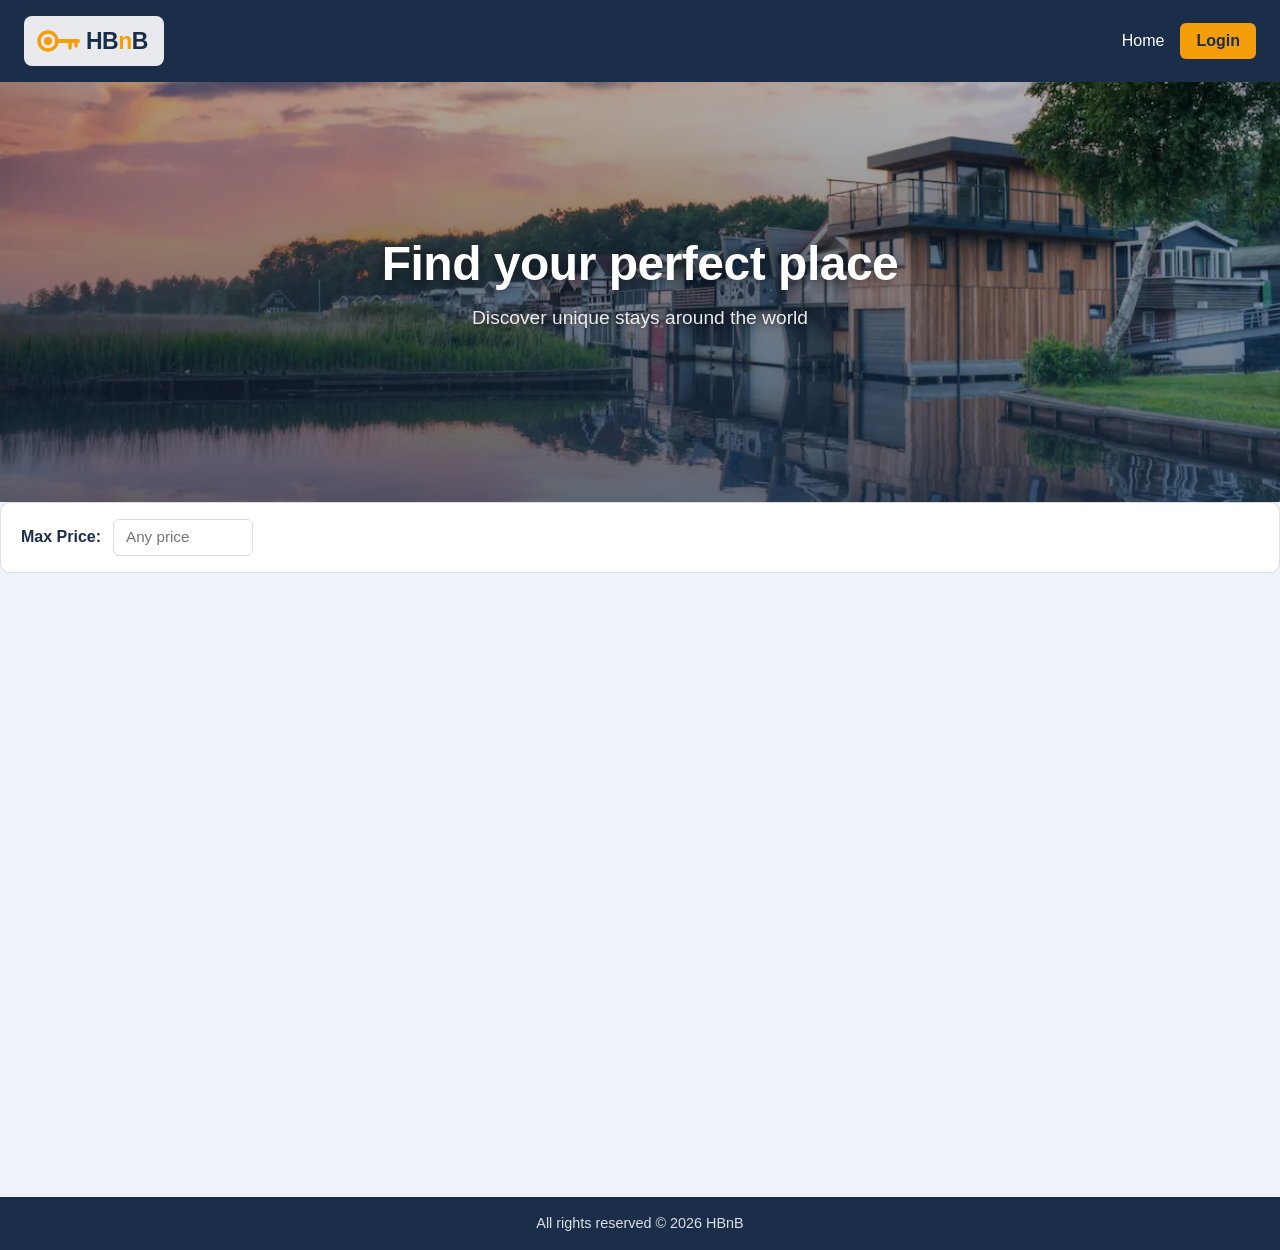
<file: part4-frontend/index.html>
<!DOCTYPE html>
<html lang="en">
<head>
    <meta charset="UTF-8">
    <meta name="viewport" content="width=device-width, initial-scale=1.0">
    <title>HBnB - Home</title>
    <link rel="stylesheet" href="https://cdn.jsdelivr.net/npm/bootstrap@5.3.0/dist/css/bootstrap.min.css">
    <link rel="stylesheet" href="CSS/styles.css">
</head>
<body>
    <!-- Header -->
    <header class="hbnb-header">
        <div class="container-fluid d-flex justify-content-between align-items-center py-3 px-4">
            <!-- logo -->
            <div class="logo-container">
                <a href="index.html"><img src="images/logo_option1.svg" alt="HBnB Logo" class="logo" width="120" height="40"></a>
            </div>
            <!-- nav -->
            <nav class="d-flex align-items-center gap-3">
                <a href="index.html" class="nav-link-custom">Home</a>
                <div class="dropdown" id="user-dropdown" style="display:none;">
                    <span id="user-name" class="nav-user-name dropdown-toggle" data-bs-toggle="dropdown" role="button"></span>
                    <ul class="dropdown-menu dropdown-menu-end">
                        <li><a class="dropdown-item" href="#" id="logout-btn">Logout</a></li>
                    </ul>
                </div>
                <!-- Task 2: id="login-link" to show/hide based on authentication -->
                <a id="login-link" href="login.html" class="btn btn-login login-button">Login</a>
            </nav>
        </div>
    </header>

    <!-- Hero -->
    <section class="hero-section">
        <div class="hero-overlay">
            <h1 class="hero-title">Find your perfect place</h1>
            <p class="hero-subtitle">Discover unique stays around the world</p>
        </div>
    </section>

    <!-- Main -->
    <main>
        <!-- Filter -->
        <div id="filter">
            <label for="price-filter">Max Price:</label>
            <input type="text" id="price-filter" placeholder="Any price" style="width: 140px;" inputmode="numeric">
        </div>

        <!-- Places list — Task 2: empty, filled dynamically by JavaScript -->
        <div id="places-list" class="row">
        </div>
    </main>

    <!-- Footer -->
    <footer class="hbnb-footer">
    <div class="container text-center py-3">
        <p class="mb-0">All rights reserved © 2026 HBnB</p>
    </div>
    </footer>

    <!-- script -->
    <script src="https://cdn.jsdelivr.net/npm/bootstrap@5.3.0/dist/js/bootstrap.bundle.min.js" defer></script>
    <script src="JS/common.js"></script>
    <script src="JS/index.js"></script>
</body>
</html>
</file>
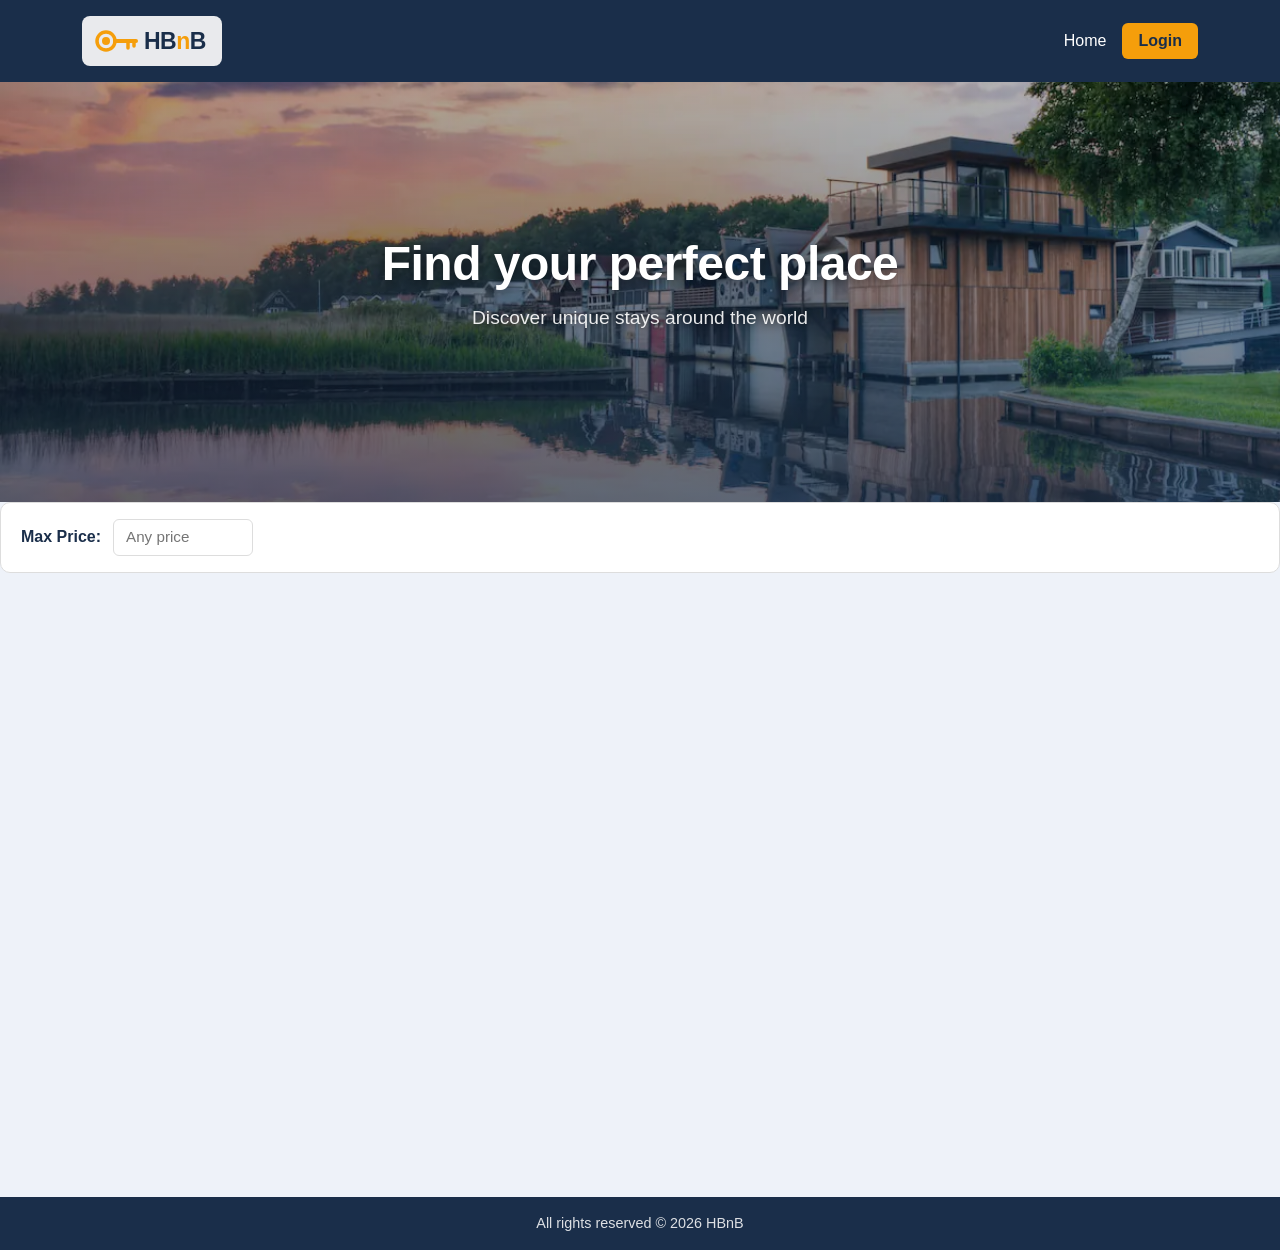
<file: part4/index.html>
<!DOCTYPE html>
<html lang="en">
<head>
    <meta charset="UTF-8">
    <meta name="viewport" content="width=device-width, initial-scale=1.0">
    <title>HBnB - Home</title>
    <link rel="stylesheet" href="https://cdn.jsdelivr.net/npm/bootstrap@5.3.0/dist/css/bootstrap.min.css">
    <link rel="stylesheet" href="CSS/styles.css">
</head>
<body>
    <!-- Header -->
    <header class="hbnb-header">
        <div class="container d-flex justify-content-between align-items-center py-3">
            <!-- logo -->
            <div class="logo-container">
                <a href="index.html"><img src="images/logo_option1.svg" alt="HBnB Logo" class="logo" width="120" height="40"></a>
            </div>
            <!-- nav -->
            <nav class="d-flex align-items-center gap-3">
                <a href="index.html" class="nav-link-custom">Home</a>
                <div class="dropdown" id="user-dropdown" style="display:none;">
                    <span id="user-name" class="nav-user-name dropdown-toggle" data-bs-toggle="dropdown" role="button"></span>
                    <ul class="dropdown-menu dropdown-menu-end">
                        <li><a class="dropdown-item" href="#" id="logout-btn">Logout</a></li>
                    </ul>
                </div>
                <!-- Task 2: id="login-link" to show/hide based on authentication -->
                <a id="login-link" href="login.html" class="btn btn-login login-button">Login</a>
            </nav>
        </div>
    </header>

    <!-- Hero -->
    <section class="hero-section">
        <div class="hero-overlay">
            <h1 class="hero-title">Find your perfect place</h1>
            <p class="hero-subtitle">Discover unique stays around the world</p>
        </div>
    </section>

    <!-- Main -->
    <main>
        <!-- Filter -->
        <div id="filter">
            <label for="price-filter">Max Price:</label>
            <input type="text" id="price-filter" placeholder="Any price" style="width: 140px;" inputmode="numeric">
        </div>

        <!-- Places list — Task 2: empty, filled dynamically by JavaScript -->
        <div id="places-list" class="row">
        </div>
    </main>

    <!-- Footer -->
    <footer class="hbnb-footer">
    <div class="container text-center py-3">
        <p class="mb-0">All rights reserved © 2026 HBnB</p>
    </div>
    </footer>

    <!-- script -->
    <script src="https://cdn.jsdelivr.net/npm/bootstrap@5.3.0/dist/js/bootstrap.bundle.min.js" defer></script>
    <script src="JS/common.js"></script>
    <script src="JS/index.js"></script>
</body>
</html>
</file>
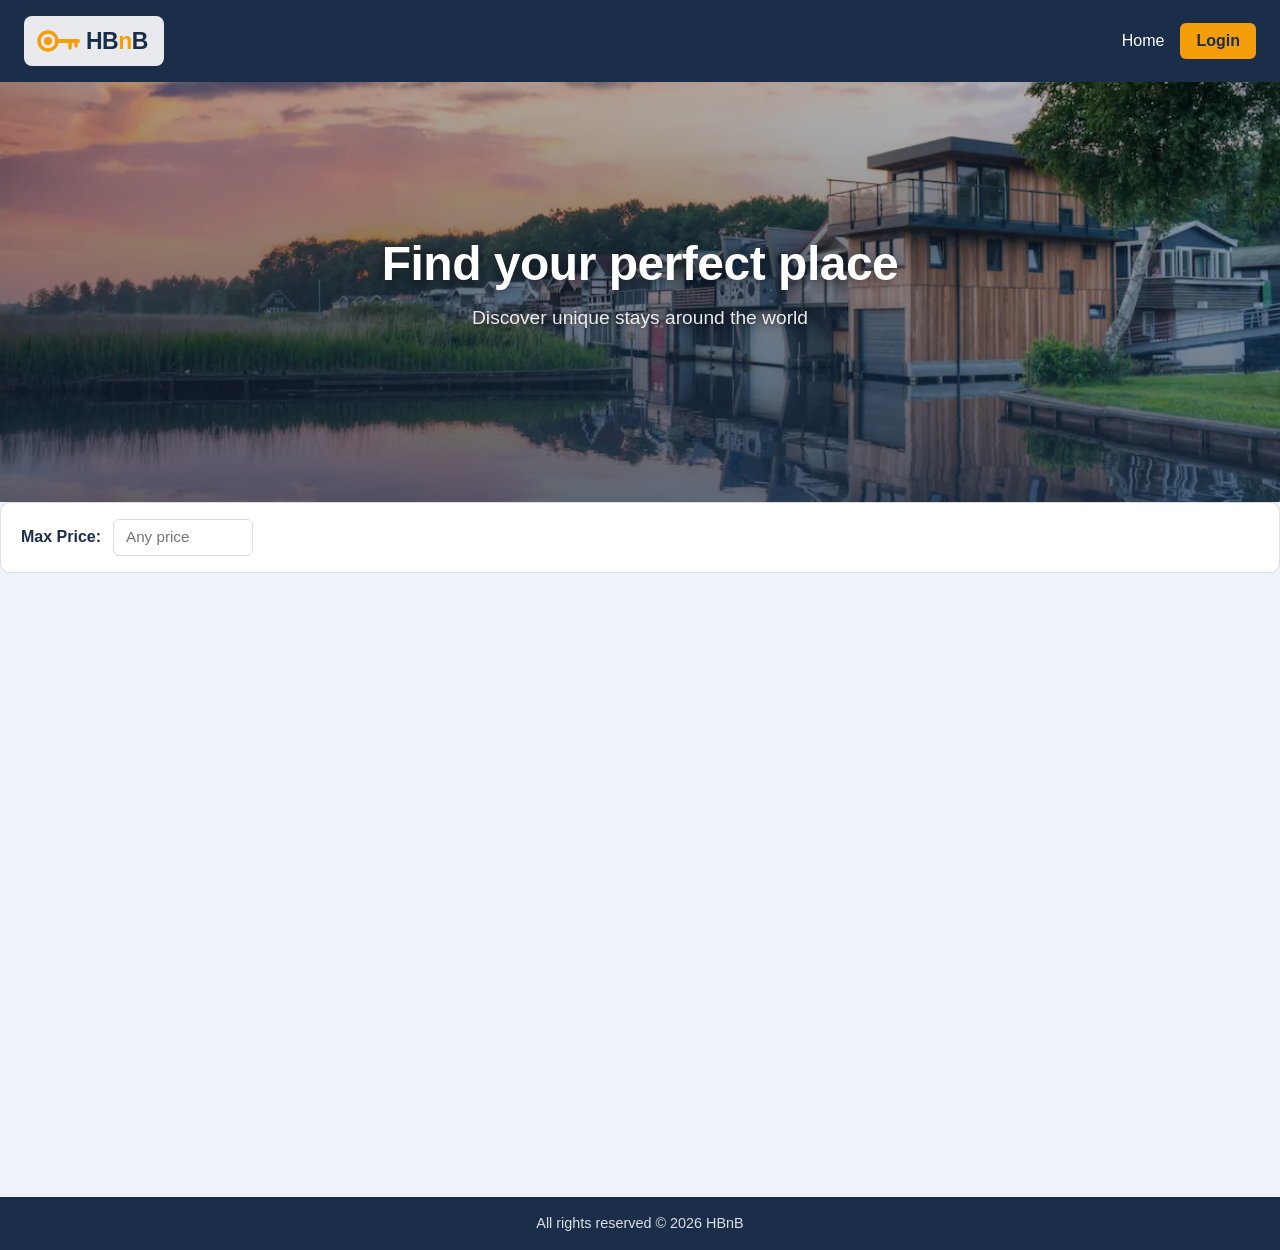
<file: part4-frontend/add_review.html>
<!DOCTYPE html>
<html lang="en">
<head>
    <meta charset="UTF-8">
    <meta name="viewport" content="width=device-width, initial-scale=1.0">
    <title>HBnB - Add Review</title>
    <link rel="stylesheet" href="https://cdn.jsdelivr.net/npm/bootstrap@5.3.0/dist/css/bootstrap.min.css">
    <link rel="stylesheet" href="CSS/styles.css">
</head>
<body>
    <!-- Header -->
    <header class="hbnb-header">
        <div class="container-fluid d-flex justify-content-between align-items-center py-3 px-4">
            <!-- logo -->
            <div class="logo-container">
                <a href="index.html"><img src="images/logo_option1.svg" alt="HBnB Logo" class="logo" width="120" height="40"></a>
            </div>
            <!-- nav -->
            <nav class="d-flex align-items-center gap-3">
                <a href="index.html" class="nav-link-custom">Home</a>
                <div class="dropdown" id="user-dropdown" style="display:none;">
                    <span id="user-name" class="nav-user-name dropdown-toggle" data-bs-toggle="dropdown" role="button"></span>
                    <ul class="dropdown-menu dropdown-menu-end">
                        <li><a class="dropdown-item" href="#" id="logout-btn">Logout</a></li>
                    </ul>
                </div>
                <a id="login-link" href="login.html" class="btn btn-login login-button">Login</a>
            </nav>
        </div>
    </header>
    <!-- Main -->
    <main class="container my-5">
        <!-- Back button -->
        <div class="mb-4">
            <a href="place.html" class="btn btn-outline-secondary btn-sm">
                ← Back to Place
            </a>
        </div>
        <!-- Add Review Card -->
        <div class="row justify-content-center">
            <div class="col-md-8 col-lg-6">
                <div class="review-card add-review">
                    <h2 class="mb-1">Add a Review</h2>
                    <p class="text-muted mb-4">Share your experience with other travelers</p>
                    <!-- Form -->
                    <form id="review-form" class="form">
                        <!-- Rating -->
                        <div class="mb-4">
                            <label class="form-label fw-semibold">Rating</label>
                            <div class="star-rating d-flex gap-2">
                                <input type="radio" id="star5" name="rating" value="5" required>
                                <label for="star5" class="star-label" title="5 stars">★</label>
                                <input type="radio" id="star4" name="rating" value="4">
                                <label for="star4" class="star-label" title="4 stars">★</label>
                                <input type="radio" id="star3" name="rating" value="3">
                                <label for="star3" class="star-label" title="3 stars">★</label>
                                <input type="radio" id="star2" name="rating" value="2">
                                <label for="star2" class="star-label" title="2 stars">★</label>
                                <input type="radio" id="star1" name="rating" value="1">
                                <label for="star1" class="star-label" title="1 star">★</label>
                            </div>
                            <div id="rating-error" class="text-danger small mt-1 d-none">
                                Please select a rating.
                            </div>
                        </div>
                        <!-- Review text -->
                        <div class="mb-4">
                            <label for="review-text" class="form-label fw-semibold">Your Review</label>
                            <textarea
                                id="review-text"
                                name="review-text"
                                class="form-control"
                                rows="5"
                                placeholder="Describe your experience..."
                                required
                                minlength="10"
                            ></textarea>
                            <div class="form-text">Minimum 10 characters.</div>
                        </div>
                        <!-- Submit -->
                        <div class="d-grid">
                            <button type="submit" class="btn btn-primary-custom btn-lg">
                                Submit Review
                            </button>
                        </div>
                        <!-- Success / Error messages -->
                        <div id="success-msg" class="alert alert-success mt-3 d-none">
                            Review submitted successfully!
                        </div>
                        <div id="error-msg" class="alert alert-danger mt-3 d-none">
                            An error occurred. Please try again.
                        </div>

                    </form>
                </div>
            </div>
        </div>
    </main>
    <!-- Footer -->
    <footer class="hbnb-footer">
        <div class="container text-center py-3">
            <p class="mb-0">All rights reserved © 2026 HBnB</p>
        </div>
    </footer>
    <!-- script -->
    <script src="https://cdn.jsdelivr.net/npm/bootstrap@5.3.0/dist/js/bootstrap.bundle.min.js" defer></script>
    <script src="JS/common.js"></script>
    <script src="JS/add_review.js"></script>
</body>
</html>
</file>
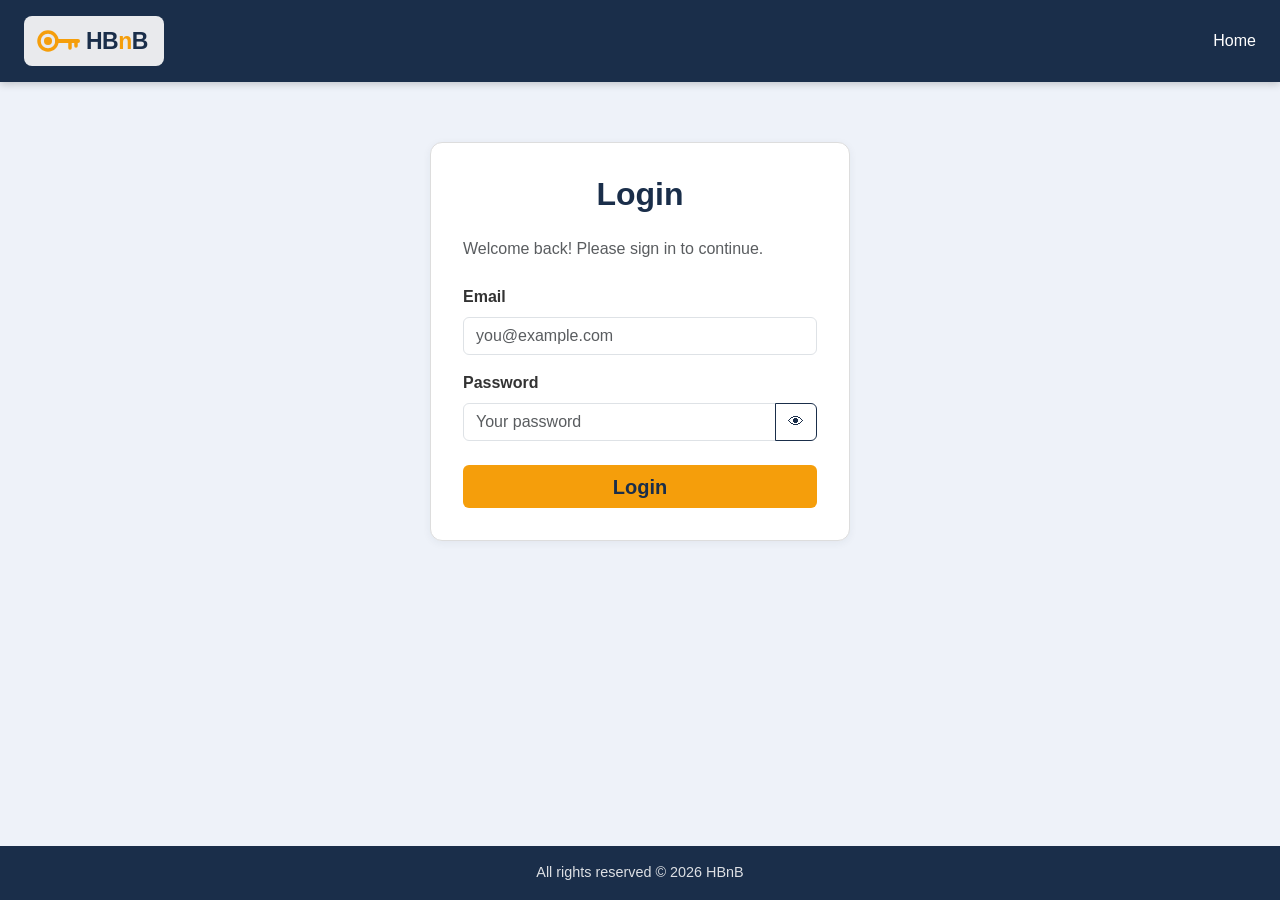
<file: part4-frontend/login.html>
<!DOCTYPE html>
<html lang="en">
<head>
    <meta charset="UTF-8">
    <meta name="viewport" content="width=device-width, initial-scale=1.0">
    <title>HBnB - Login</title>
    <link rel="stylesheet" href="https://cdn.jsdelivr.net/npm/bootstrap@5.3.0/dist/css/bootstrap.min.css">
    <link rel="stylesheet" href="CSS/styles.css">
</head>
<body>

    <!-- Header -->
    <header class="hbnb-header">
        <div class="container-fluid d-flex justify-content-between align-items-center py-3 px-4">
            <div class="logo-container">
                <a href="index.html"><img src="images/logo_option1.svg" alt="HBnB Logo" class="logo" width="120" height="40"></a>
            </div>
            <!-- nav -->
            <nav class="d-flex align-items-center gap-3">
                <a href="index.html" class="nav-link-custom">Home</a>
            </nav>
        </div>
    </header>

    <!-- Main -->
    <main class="container">
        <form id="login-form" class="review-card">
            <h2>Login</h2>
            <p class="text-muted mb-4">Welcome back! Please sign in to continue.</p>

            <!-- Error message -->
            <div id="login-error" class="alert alert-danger d-none"></div>

            <!-- Email -->
            <div class="mb-3">
                <label for="email" class="form-label fw-semibold">Email</label>
                <input
                    type="email"
                    id="email"
                    name="email"
                    class="form-control"
                    placeholder="you@example.com"
                    required
                >
            </div>

            <!-- Password -->
            <div class="mb-4">
                <label for="password" class="form-label fw-semibold">Password</label>
                <div class="input-group">
                    <input
                        type="password"
                        id="password"
                        name="password"
                        class="form-control"
                        placeholder="Your password"
                        required
                    >
                    <button type="button" class="btn btn-outline-secondary" id="toggle-password">
                        👁
                    </button>
                </div>
            </div>

            <!-- Submit -->
            <div class="d-grid">
                <button type="submit" class="login-button btn btn-lg">Login</button>
            </div>
        </form>
    </main>

    <!-- Footer -->
    <footer class="hbnb-footer">
        <div class="container text-center py-3">
            <p class="mb-0">All rights reserved © 2026 HBnB</p>
        </div>
    </footer>

    <script src="https://cdn.jsdelivr.net/npm/bootstrap@5.3.0/dist/js/bootstrap.bundle.min.js" defer></script>
    <script src="JS/common.js"></script>
    <script src="JS/login.js"></script>
</body>
</html>
</file>
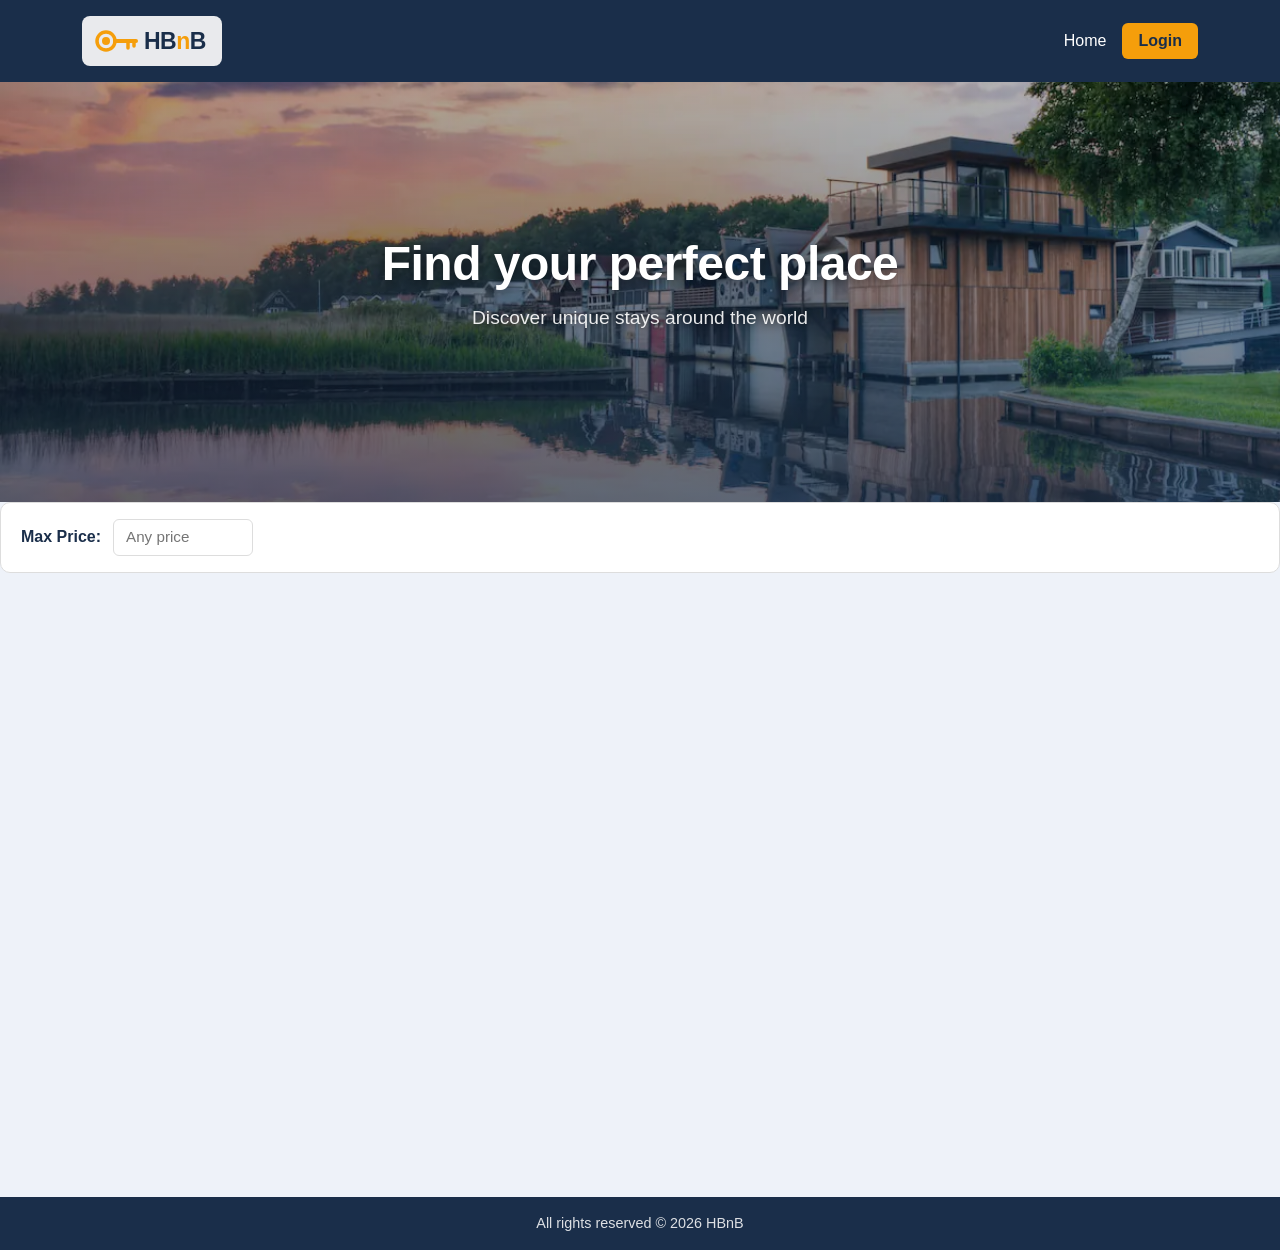
<file: part4/add_review.html>
<!DOCTYPE html>
<html lang="en">
<head>
    <meta charset="UTF-8">
    <meta name="viewport" content="width=device-width, initial-scale=1.0">
    <title>HBnB - Add Review</title>
    <link rel="stylesheet" href="https://cdn.jsdelivr.net/npm/bootstrap@5.3.0/dist/css/bootstrap.min.css">
    <link rel="stylesheet" href="CSS/styles.css">
</head>
<body>
    <!-- Header -->
    <header class="hbnb-header">
        <div class="container d-flex justify-content-between align-items-center py-3">
            <!-- logo -->
            <div class="logo-container">
                <a href="index.html"><img src="images/logo_option1.svg" alt="HBnB Logo" class="logo" width="120" height="40"></a>
            </div>
            <!-- nav -->
            <nav class="d-flex align-items-center gap-3">
                <a href="index.html" class="nav-link-custom">Home</a>
                <div class="dropdown" id="user-dropdown" style="display:none;">
                    <span id="user-name" class="nav-user-name dropdown-toggle" data-bs-toggle="dropdown" role="button"></span>
                    <ul class="dropdown-menu dropdown-menu-end">
                        <li><a class="dropdown-item" href="#" id="logout-btn">Logout</a></li>
                    </ul>
                </div>
                <a id="login-link" href="login.html" class="btn btn-login login-button">Login</a>
            </nav>
        </div>
    </header>
    <!-- Main -->
    <main class="container my-5">
        <!-- Back button -->
        <div class="mb-4">
            <a href="place.html" class="btn btn-outline-secondary btn-sm">
                ← Back to Place
            </a>
        </div>
        <!-- Add Review Card -->
        <div class="row justify-content-center">
            <div class="col-md-8 col-lg-6">
                <div class="review-card add-review">
                    <h2 class="mb-1">Add a Review</h2>
                    <p class="text-muted mb-4">Share your experience with other travelers</p>
                    <!-- Form -->
                    <form id="review-form" class="form">
                        <!-- Rating -->
                        <div class="mb-4">
                            <label class="form-label fw-semibold">Rating</label>
                            <div class="star-rating d-flex gap-2">
                                <input type="radio" id="star5" name="rating" value="5" required>
                                <label for="star5" class="star-label" title="5 stars">★</label>
                                <input type="radio" id="star4" name="rating" value="4">
                                <label for="star4" class="star-label" title="4 stars">★</label>
                                <input type="radio" id="star3" name="rating" value="3">
                                <label for="star3" class="star-label" title="3 stars">★</label>
                                <input type="radio" id="star2" name="rating" value="2">
                                <label for="star2" class="star-label" title="2 stars">★</label>
                                <input type="radio" id="star1" name="rating" value="1">
                                <label for="star1" class="star-label" title="1 star">★</label>
                            </div>
                            <div id="rating-error" class="text-danger small mt-1 d-none">
                                Please select a rating.
                            </div>
                        </div>
                        <!-- Review text -->
                        <div class="mb-4">
                            <label for="review-text" class="form-label fw-semibold">Your Review</label>
                            <textarea
                                id="review-text"
                                name="review-text"
                                class="form-control"
                                rows="5"
                                placeholder="Describe your experience..."
                                required
                                minlength="10"
                            ></textarea>
                            <div class="form-text">Minimum 10 characters.</div>
                        </div>
                        <!-- Submit -->
                        <div class="d-grid">
                            <button type="submit" class="btn btn-primary-custom btn-lg">
                                Submit Review
                            </button>
                        </div>
                        <!-- Success / Error messages -->
                        <div id="success-msg" class="alert alert-success mt-3 d-none">
                            Review submitted successfully!
                        </div>
                        <div id="error-msg" class="alert alert-danger mt-3 d-none">
                            An error occurred. Please try again.
                        </div>

                    </form>
                </div>
            </div>
        </div>
    </main>
    <!-- Footer -->
    <footer class="hbnb-footer">
        <div class="container text-center py-3">
            <p class="mb-0">All rights reserved © 2026 HBnB</p>
        </div>
    </footer>
    <!-- script -->
    <script src="https://cdn.jsdelivr.net/npm/bootstrap@5.3.0/dist/js/bootstrap.bundle.min.js" defer></script>
    <script src="JS/common.js"></script>
    <script src="JS/add_review.js"></script>
</body>
</html>
</file>
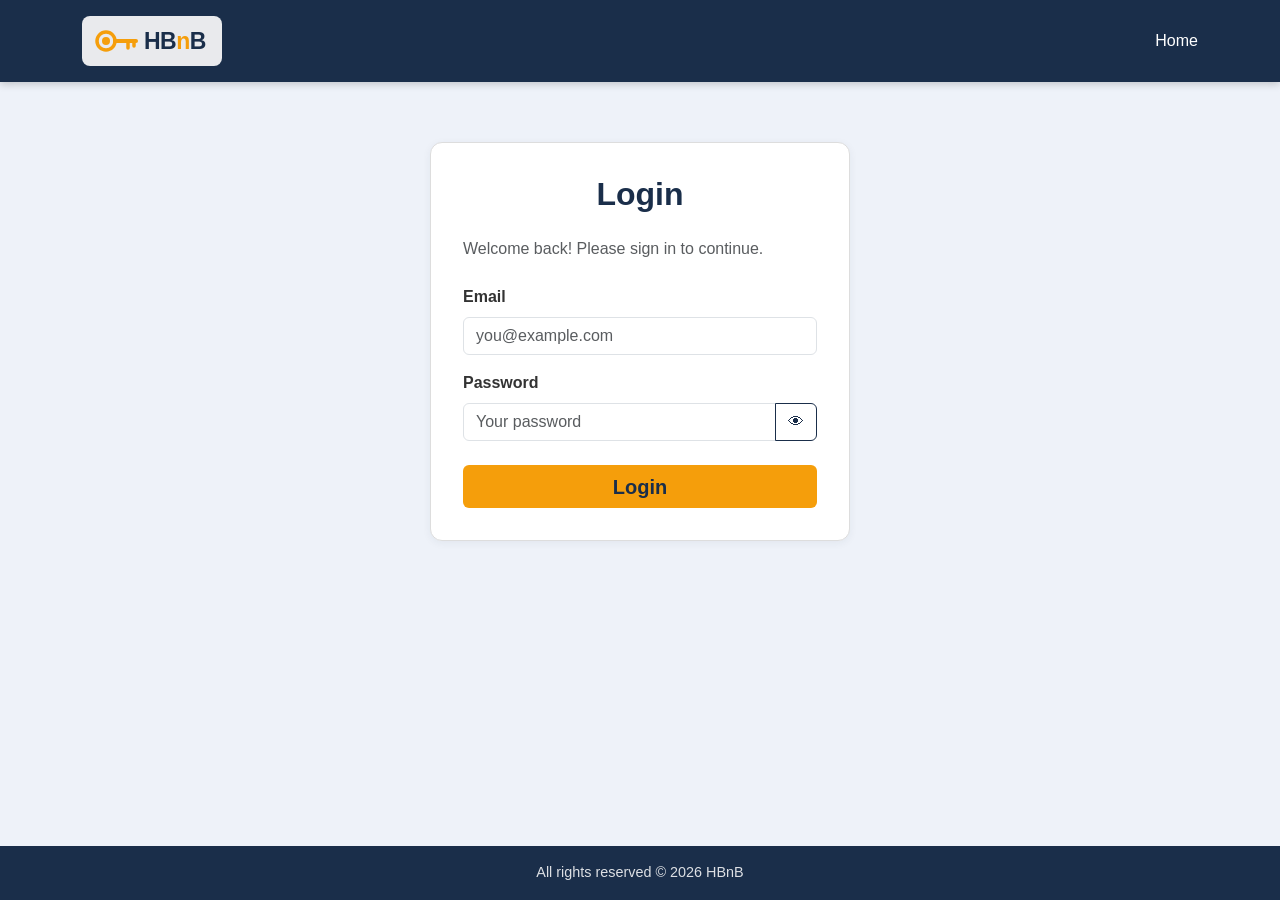
<file: part4/login.html>
<!DOCTYPE html>
<html lang="en">
<head>
    <meta charset="UTF-8">
    <meta name="viewport" content="width=device-width, initial-scale=1.0">
    <title>HBnB - Login</title>
    <link rel="stylesheet" href="https://cdn.jsdelivr.net/npm/bootstrap@5.3.0/dist/css/bootstrap.min.css">
    <link rel="stylesheet" href="CSS/styles.css">
</head>
<body>

    <!-- Header -->
    <header class="hbnb-header">
        <div class="container d-flex justify-content-between align-items-center py-3">
            <div class="logo-container">
                <a href="index.html"><img src="images/logo_option1.svg" alt="HBnB Logo" class="logo" width="120" height="40"></a>
            </div>
            <!-- nav -->
            <nav class="d-flex align-items-center gap-3">
                <a href="index.html" class="nav-link-custom">Home</a>
            </nav>
        </div>
    </header>

    <!-- Main -->
    <main class="container">
        <form id="login-form" class="review-card">
            <h2>Login</h2>
            <p class="text-muted mb-4">Welcome back! Please sign in to continue.</p>

            <!-- Error message -->
            <div id="login-error" class="alert alert-danger d-none"></div>

            <!-- Email -->
            <div class="mb-3">
                <label for="email" class="form-label fw-semibold">Email</label>
                <input
                    type="email"
                    id="email"
                    name="email"
                    class="form-control"
                    placeholder="you@example.com"
                    required
                >
            </div>

            <!-- Password -->
            <div class="mb-4">
                <label for="password" class="form-label fw-semibold">Password</label>
                <div class="input-group">
                    <input
                        type="password"
                        id="password"
                        name="password"
                        class="form-control"
                        placeholder="Your password"
                        required
                    >
                    <button type="button" class="btn btn-outline-secondary" id="toggle-password">
                        👁
                    </button>
                </div>
            </div>

            <!-- Submit -->
            <div class="d-grid">
                <button type="submit" class="login-button btn btn-lg">Login</button>
            </div>
        </form>
    </main>

    <!-- Footer -->
    <footer class="hbnb-footer">
        <div class="container text-center py-3">
            <p class="mb-0">All rights reserved © 2026 HBnB</p>
        </div>
    </footer>

    <script src="https://cdn.jsdelivr.net/npm/bootstrap@5.3.0/dist/js/bootstrap.bundle.min.js" defer></script>
    <script src="JS/common.js"></script>
    <script src="JS/login.js"></script>
</body>
</html>
</file>
<file: part4-frontend/CSS/styles.css>
/* =============================================
   HBnB Part 4 — styles.css
   Palette: Navy blue + Blue accent + Gold
============================================= */

:root {
    --navy:      #1a2e4a;
    --blue:      #2563eb;
    --blue-hover:#1d4ed8;
    --gold:      #f59e0b;
    --bg:        #f8f9fa;
    --white:     #ffffff;
    --border:    #ddd;
    --text:      #333;
    --muted:     #6c757d;
}

* {
    box-sizing: border-box;
}

body {
    background-color: #eef2f9;
    color: var(--text);
    display: flex;
    flex-direction: column;
    min-height: 100vh;
    font-family: 'Segoe UI', sans-serif;
    overflow-x: hidden;
}

/* ---- HEADER ---- */
.hbnb-header {
    background-color: var(--navy);
    box-shadow: 0 2px 8px rgba(0,0,0,0.2);
}

.logo {
    height: 40px;
    
}

.logo-container {
    background-color: rgba(255, 255, 255, 0.9);
    padding: 5px 10px;
    border-radius: 8px;
    display: inline-flex;
    align-items: center;
}

.nav-link-custom {
    color: #fff;
    text-decoration: none;
    font-weight: 500;
    transition: color 0.2s;
}

.nav-link-custom:hover {
    color: var(--gold);
}

.nav-user-name {
    color: var(--gold);
    font-weight: 600;
    font-size: 0.95rem;
    cursor: pointer;
}

.nav-user-name::after {
    border-top-color: var(--gold);
}

.dropdown-menu {
    border: 1px solid var(--border);
    border-radius: 8px;
    box-shadow: 0 4px 16px rgba(26,46,74,0.12);
}

.dropdown-item {
    color: var(--navy);
    font-weight: 500;
}

.dropdown-item:hover {
    background-color: #fee2e2;
    color: #dc2626;
}

.btn-login {
    background-color: var(--blue);
    color: #fff;
    border: none;
    border-radius: 6px;
    padding: 0.4rem 1rem;
    font-weight: 500;
    transition: background-color 0.2s;
    text-decoration: none;
}

.btn-login:hover {
    background-color: var(--blue-hover);
    color: #fff;
}

/* ---- CARDS (fixed params from task) ---- */
.place-card,
.review-card {
    background: var(--white);
    margin: 20px;
    padding: 10px;
    border: 1px solid var(--border);
    border-radius: 10px;
}

/* Extra polish for place cards */
.place-card {
    padding: 0;
    overflow: hidden;
    border: none;
    box-shadow: 0 2px 12px rgba(26,46,74,0.10);
    transition: box-shadow 0.2s, transform 0.2s;
}

.place-card:hover {
    box-shadow: 0 8px 28px rgba(37,99,235,0.18);
    transform: translateY(-4px);
}

/* Card image area */
.place-card-img {
    height: 180px;
    display: flex;
    align-items: center;
    justify-content: center;
}

.place-card-initial {
    font-size: 5rem;
    font-weight: 800;
    color: rgba(255, 255, 255, 0.2);
    user-select: none;
    line-height: 1;
}

.place-card-photo {
    width: 100%;
    height: 100%;
    object-fit: cover;
}

/* Card body */
.place-card-body {
    padding: 12px 16px 16px;
}

.place-card-body h2 {
    font-size: 1.15rem;
    color: var(--navy);
    font-weight: 700;
    margin-bottom: 6px;
}

.price-tag {
    color: var(--muted);
    font-size: 0.95rem;
    margin-bottom: 14px;
}

.price-tag strong,
.price-tag {
    font-weight: 400;
}

.price-tag::before {
    content: '';
}

/* Card gradients */
.card-gradient-0 .place-card-img { background: linear-gradient(135deg, #1a2e4a, #2563eb); }
.card-gradient-1 .place-card-img { background: linear-gradient(135deg, #0f2044, #1d4ed8); }
.card-gradient-2 .place-card-img { background: linear-gradient(135deg, #1a2e4a, #f59e0b); }
.card-gradient-3 .place-card-img { background: linear-gradient(135deg, #162035, #2563eb 60%, #f59e0b); }

/* ---- BUTTONS ---- */
.details-button {
    display: inline-block;
    background-color: var(--navy);
    color: white;
    padding: 6px 14px;
    border-radius: 6px;
    text-decoration: none;
    margin-top: 10px;
    font-size: 0.9rem;
    font-weight: 500;
    transition: background-color 0.2s, color 0.2s;
}

.details-button:hover {
    background-color: var(--gold);
    color: var(--navy);
}

.btn-primary-custom {
    background-color: var(--navy);
    color: white;
    border: none;
    border-radius: 8px;
    font-weight: 600;
    transition: background-color 0.2s, color 0.2s;
}

.btn-primary-custom:hover {
    background-color: var(--gold);
    color: var(--navy);
}

/* ---- LOGIN BUTTON (class required by task) ---- */
.login-button {
    background-color: var(--gold);
    color: var(--navy);
    padding: 0.4rem 1rem;
    border-radius: 6px;
    text-decoration: none;
    font-weight: 600;
    border: none;
    cursor: pointer;
    transition: background-color 0.2s;
}

.login-button:hover {
    background-color: #d97706;
    color: var(--navy);
}

/* ---- BACK BUTTONS (outline) ---- */
.btn-outline-secondary {
    border-color: var(--navy) !important;
    color: var(--navy) !important;
}

.btn-outline-secondary:hover {
    background-color: var(--navy) !important;
    color: white !important;
}

/* ---- PLACE DETAILS ---- */
.place-details {
    min-height: 500px;
    background: var(--white);
    border-radius: 12px;
    overflow: hidden;
    border: 1px solid var(--border);
    margin-bottom: 24px;
}

/* Hero image */
.place-hero {
    width: 100%;
    height: 350px;
    background-size: cover;
    background-position: center;
    position: relative;
}

.place-title {
    color: var(--navy);
    font-size: 2rem;
    font-weight: 800;
    margin-bottom: 12px;
    letter-spacing: -0.5px;
}

/* Two-column layout */
.place-body-layout {
    display: flex;
    gap: 24px;
    padding: 24px;
    align-items: flex-start;
}

.place-thumb-col {
    flex-shrink: 0;
}

.place-thumb {
    width: 280px;
    height: 280px;
    object-fit: cover;
    border-radius: 12px;
    box-shadow: 0 4px 16px rgba(26,46,74,0.15);
}

.place-info-col {
    flex: 1;
}

.place-info h1 {
    color: var(--navy);
    font-size: 2rem;
    font-weight: 700;
    margin-bottom: 0.5rem;
}

.place-info .price-badge {
    display: inline-block;
    background-color: var(--navy);
    color: white;
    padding: 4px 14px;
    border-radius: 20px;
    font-size: 1rem;
    font-weight: 600;
    margin-bottom: 1rem;
}

.amenity-badge {
    display: inline-block;
    background-color: #e8f0fe;
    color: var(--blue);
    padding: 4px 10px;
    border-radius: 20px;
    font-size: 0.85rem;
    margin: 3px;
    border: 1px solid #c7d7fd;
}

/* ---- GALLERY ---- */
#place-gallery {
    min-height: 260px;
}

.gallery-grid {
    display: grid;
    grid-template-columns: repeat(auto-fill, minmax(220px, 1fr));
    gap: 12px;
}

.gallery-item {
    border-radius: 10px;
    overflow: hidden;
    box-shadow: 0 2px 10px rgba(26,46,74,0.10);
    aspect-ratio: 4/3;
}

.gallery-img {
    width: 100%;
    height: 100%;
    object-fit: cover;
    display: block;
    transition: transform 0.2s;
}

.gallery-img:hover {
    transform: scale(1.03);
}

/* ---- LIGHTBOX ---- */
.lightbox {
    position: fixed;
    inset: 0;
    background: rgba(0,0,0,0.9);
    display: flex;
    align-items: center;
    justify-content: center;
    z-index: 9999;
    cursor: zoom-out;
}

.lightbox-img {
    max-width: 90vw;
    max-height: 90vh;
    object-fit: contain;
    border-radius: 8px;
    box-shadow: 0 8px 40px rgba(0,0,0,0.6);
}

.lightbox-close {
    position: absolute;
    top: 20px;
    right: 30px;
    font-size: 2.5rem;
    color: #fff;
    cursor: pointer;
    line-height: 1;
    user-select: none;
}

.lightbox-close:hover {
    color: var(--gold);
}

/* ---- REVIEW SUMMARY ---- */
.review-summary {
    font-size: 1.1rem;
    color: var(--navy);
    margin-bottom: 16px;
}

.review-avg-stars {
    color: var(--gold);
    font-size: 1.2rem;
}

/* ---- REVIEWS ---- */
.review-card {
    padding: 20px 24px;
    margin: 12px 0;
    border-radius: 12px;
    border: 1px solid var(--border);
    background: var(--white);
    box-shadow: 0 2px 8px rgba(26,46,74,0.06);
    transition: box-shadow 0.2s;
}

.review-card:hover {
    box-shadow: 0 4px 16px rgba(26,46,74,0.12);
}

.review-card + .review-card {
    border-top: 1px solid var(--border);
    margin-top: 12px;
    border-radius: 12px;
}

.review-header {
    display: flex;
    justify-content: space-between;
    align-items: center;
    margin-bottom: 12px;
}

.reviewer-info {
    display: flex;
    align-items: center;
    gap: 12px;
}

.reviewer-avatar {
    width: 42px;
    height: 42px;
    border-radius: 50%;
    background-color: var(--navy);
    color: white;
    display: flex;
    align-items: center;
    justify-content: center;
    font-weight: 700;
    font-size: 0.9rem;
    flex-shrink: 0;
}

.review-card .reviewer-name {
    font-weight: 700;
    color: var(--navy);
    font-size: 1rem;
    display: block;
}

.review-date {
    font-size: 0.8rem;
    color: var(--muted);
    display: block;
    margin-top: 1px;
}

.review-card .stars {
    color: var(--gold);
    font-size: 1.5rem;
    letter-spacing: 3px;
}

.review-text {
    color: var(--text);
    line-height: 1.7;
    margin: 0;
    font-size: 0.95rem;
    padding-left: 54px;
}

.review-card + .review-card {
    border-top: 2px solid #f0f4ff;
    margin-top: 12px;
    border-radius: 12px;
    padding-top: 20px;
}

/* ---- ADD REVIEW FORM ---- */
.add-review {
    padding: 28px;
    margin: 0;
}

.add-review h2 {
    color: var(--navy);
    font-weight: 700;
}

/* Star rating */
.star-rating {
    flex-direction: row-reverse;
    justify-content: flex-end;
}

.star-rating input[type="radio"] {
    display: none;
}

.star-label {
    font-size: 2rem;
    color: #ddd;
    cursor: pointer;
    transition: color 0.15s;
}

.star-rating input:checked ~ label,
.star-rating label:hover,
.star-rating label:hover ~ label {
    color: var(--gold);
}

/* ---- HERO ---- */
.hero-section {
    width: 100%;
    height: 420px;
    background-image: url('../images/header_3.webp');
    background-size: cover;
    background-position: center;
    position: relative;
}

.hero-overlay {
    position: absolute;
    inset: 0;
    background: linear-gradient(to bottom, rgba(0,0,0,0.3), rgba(26,46,74,0.7));
    display: flex;
    flex-direction: column;
    align-items: center;
    justify-content: center;
    text-align: center;
    padding: 24px;
}

.hero-title {
    color: #ffffff;
    font-size: 3rem;
    font-weight: 800;
    margin-bottom: 12px;
    text-shadow: 0 2px 12px rgba(0,0,0,0.5);
    letter-spacing: -0.5px;
}

.hero-subtitle {
    color: rgba(255,255,255,0.9);
    font-size: 1.2rem;
    font-weight: 400;
    text-shadow: 0 1px 6px rgba(0,0,0,0.4);
}

/* ---- PLACES LIST ---- */
#places-list {
    min-height: 600px;
}

/* ---- FILTER ---- */
#filter {
    background: var(--white);
    border: 1px solid var(--border);
    border-radius: 10px;
    padding: 16px 20px;
    margin-bottom: 24px;
    display: flex;
    align-items: center;
    gap: 12px;
}

#filter label {
    font-weight: 600;
    color: var(--navy);
    white-space: nowrap;
}

#price-filter {
    border: 1px solid var(--border);
    border-radius: 6px;
    padding: 6px 12px;
    font-size: 0.95rem;
    color: var(--text);
}

/* ---- FOOTER ---- */
.hbnb-footer {
    background-color: var(--navy);
    color: #fff;
    margin-top: auto;
}

.hbnb-footer p {
    font-size: 0.9rem;
    opacity: 0.85;
}

/* ---- LOGIN FORM ---- */
#login-form {
    max-width: 420px;
    margin: 60px auto;
    padding: 32px;
}

#login-form h2 {
    color: var(--navy);
    font-weight: 700;
    margin-bottom: 1.5rem;
    text-align: center;
}
</file>
<file: part4/CSS/styles.css>
/* =============================================
   HBnB Part 4 — styles.css
   Palette: Navy blue + Blue accent + Gold
============================================= */

:root {
    --navy:      #1a2e4a;
    --blue:      #2563eb;
    --blue-hover:#1d4ed8;
    --gold:      #f59e0b;
    --bg:        #f8f9fa;
    --white:     #ffffff;
    --border:    #ddd;
    --text:      #333;
    --muted:     #6c757d;
}

* {
    box-sizing: border-box;
}

body {
    background-color: #eef2f9;
    color: var(--text);
    display: flex;
    flex-direction: column;
    min-height: 100vh;
    font-family: 'Segoe UI', sans-serif;
    overflow-x: hidden;
}

/* ---- HEADER ---- */
.hbnb-header {
    background-color: var(--navy);
    box-shadow: 0 2px 8px rgba(0,0,0,0.2);
}

.logo {
    height: 40px;
    
}

.logo-container {
    background-color: rgba(255, 255, 255, 0.9);
    padding: 5px 10px;
    border-radius: 8px;
    display: inline-flex;
    align-items: center;
}

.nav-link-custom {
    color: #fff;
    text-decoration: none;
    font-weight: 500;
    transition: color 0.2s;
}

.nav-link-custom:hover {
    color: var(--gold);
}

.nav-user-name {
    color: var(--gold);
    font-weight: 600;
    font-size: 0.95rem;
    cursor: pointer;
}

.nav-user-name::after {
    border-top-color: var(--gold);
}

.dropdown-menu {
    border: 1px solid var(--border);
    border-radius: 8px;
    box-shadow: 0 4px 16px rgba(26,46,74,0.12);
}

.dropdown-item {
    color: var(--navy);
    font-weight: 500;
}

.dropdown-item:hover {
    background-color: #fee2e2;
    color: #dc2626;
}

.btn-login {
    background-color: var(--blue);
    color: #fff;
    border: none;
    border-radius: 6px;
    padding: 0.4rem 1rem;
    font-weight: 500;
    transition: background-color 0.2s;
    text-decoration: none;
}

.btn-login:hover {
    background-color: var(--blue-hover);
    color: #fff;
}

/* ---- CARDS (fixed params from task) ---- */
.place-card,
.review-card {
    background: var(--white);
    margin: 20px;
    padding: 10px;
    border: 1px solid var(--border);
    border-radius: 10px;
}

/* Extra polish for place cards */
.place-card {
    padding: 0;
    overflow: hidden;
    border: none;
    box-shadow: 0 2px 12px rgba(26,46,74,0.10);
    transition: box-shadow 0.2s, transform 0.2s;
}

.place-card:hover {
    box-shadow: 0 8px 28px rgba(37,99,235,0.18);
    transform: translateY(-4px);
}

/* Card image area */
.place-card-img {
    height: 180px;
    display: flex;
    align-items: center;
    justify-content: center;
}

.place-card-initial {
    font-size: 5rem;
    font-weight: 800;
    color: rgba(255, 255, 255, 0.2);
    user-select: none;
    line-height: 1;
}

.place-card-photo {
    width: 100%;
    height: 100%;
    object-fit: cover;
}

/* Card body */
.place-card-body {
    padding: 12px 16px 16px;
}

.place-card-body h2 {
    font-size: 1.15rem;
    color: var(--navy);
    font-weight: 700;
    margin-bottom: 6px;
}

.price-tag {
    color: var(--muted);
    font-size: 0.95rem;
    margin-bottom: 14px;
}

.price-tag strong,
.price-tag {
    font-weight: 400;
}

.price-tag::before {
    content: '';
}

/* Card gradients */
.card-gradient-0 .place-card-img { background: linear-gradient(135deg, #1a2e4a, #2563eb); }
.card-gradient-1 .place-card-img { background: linear-gradient(135deg, #0f2044, #1d4ed8); }
.card-gradient-2 .place-card-img { background: linear-gradient(135deg, #1a2e4a, #f59e0b); }
.card-gradient-3 .place-card-img { background: linear-gradient(135deg, #162035, #2563eb 60%, #f59e0b); }

/* ---- BUTTONS ---- */
.details-button {
    display: inline-block;
    background-color: var(--navy);
    color: white;
    padding: 6px 14px;
    border-radius: 6px;
    text-decoration: none;
    margin-top: 10px;
    font-size: 0.9rem;
    font-weight: 500;
    transition: background-color 0.2s, color 0.2s;
}

.details-button:hover {
    background-color: var(--gold);
    color: var(--navy);
}

.btn-primary-custom {
    background-color: var(--navy);
    color: white;
    border: none;
    border-radius: 8px;
    font-weight: 600;
    transition: background-color 0.2s, color 0.2s;
}

.btn-primary-custom:hover {
    background-color: var(--gold);
    color: var(--navy);
}

/* ---- LOGIN BUTTON (class required by task) ---- */
.login-button {
    background-color: var(--gold);
    color: var(--navy);
    padding: 0.4rem 1rem;
    border-radius: 6px;
    text-decoration: none;
    font-weight: 600;
    border: none;
    cursor: pointer;
    transition: background-color 0.2s;
}

.login-button:hover {
    background-color: #d97706;
    color: var(--navy);
}

/* ---- BACK BUTTONS (outline) ---- */
.btn-outline-secondary {
    border-color: var(--navy) !important;
    color: var(--navy) !important;
}

.btn-outline-secondary:hover {
    background-color: var(--navy) !important;
    color: white !important;
}

/* ---- PLACE DETAILS ---- */
.place-details {
    min-height: 500px;
    background: var(--white);
    border-radius: 12px;
    overflow: hidden;
    border: 1px solid var(--border);
    margin-bottom: 24px;
}

/* Hero image */
.place-hero {
    width: 100%;
    height: 350px;
    background-size: cover;
    background-position: center;
    position: relative;
}

.place-title {
    color: var(--navy);
    font-size: 2rem;
    font-weight: 800;
    margin-bottom: 12px;
    letter-spacing: -0.5px;
}

/* Two-column layout */
.place-body-layout {
    display: flex;
    gap: 24px;
    padding: 24px;
    align-items: flex-start;
}

.place-thumb-col {
    flex-shrink: 0;
}

.place-thumb {
    width: 280px;
    height: 280px;
    object-fit: cover;
    border-radius: 12px;
    box-shadow: 0 4px 16px rgba(26,46,74,0.15);
}

.place-info-col {
    flex: 1;
}

.place-info h1 {
    color: var(--navy);
    font-size: 2rem;
    font-weight: 700;
    margin-bottom: 0.5rem;
}

.place-info .price-badge {
    display: inline-block;
    background-color: var(--navy);
    color: white;
    padding: 4px 14px;
    border-radius: 20px;
    font-size: 1rem;
    font-weight: 600;
    margin-bottom: 1rem;
}

.amenity-badge {
    display: inline-block;
    background-color: #e8f0fe;
    color: var(--blue);
    padding: 4px 10px;
    border-radius: 20px;
    font-size: 0.85rem;
    margin: 3px;
    border: 1px solid #c7d7fd;
}

/* ---- GALLERY ---- */
#place-gallery {
    min-height: 260px;
}

.gallery-grid {
    display: grid;
    grid-template-columns: repeat(auto-fill, minmax(220px, 1fr));
    gap: 12px;
}

.gallery-item {
    border-radius: 10px;
    overflow: hidden;
    box-shadow: 0 2px 10px rgba(26,46,74,0.10);
    aspect-ratio: 4/3;
}

.gallery-img {
    width: 100%;
    height: 100%;
    object-fit: cover;
    display: block;
    transition: transform 0.2s;
}

.gallery-img:hover {
    transform: scale(1.03);
}

/* ---- LIGHTBOX ---- */
.lightbox {
    position: fixed;
    inset: 0;
    background: rgba(0,0,0,0.9);
    display: flex;
    align-items: center;
    justify-content: center;
    z-index: 9999;
    cursor: zoom-out;
}

.lightbox-img {
    max-width: 90vw;
    max-height: 90vh;
    object-fit: contain;
    border-radius: 8px;
    box-shadow: 0 8px 40px rgba(0,0,0,0.6);
}

.lightbox-close {
    position: absolute;
    top: 20px;
    right: 30px;
    font-size: 2.5rem;
    color: #fff;
    cursor: pointer;
    line-height: 1;
    user-select: none;
}

.lightbox-close:hover {
    color: var(--gold);
}

/* ---- REVIEW SUMMARY ---- */
.review-summary {
    font-size: 1.1rem;
    color: var(--navy);
    margin-bottom: 16px;
}

.review-avg-stars {
    color: var(--gold);
    font-size: 1.2rem;
}

/* ---- REVIEWS ---- */
.review-card {
    padding: 20px 24px;
    margin: 12px 0;
    border-radius: 12px;
    border: 1px solid var(--border);
    background: var(--white);
    box-shadow: 0 2px 8px rgba(26,46,74,0.06);
    transition: box-shadow 0.2s;
}

.review-card:hover {
    box-shadow: 0 4px 16px rgba(26,46,74,0.12);
}

.review-card + .review-card {
    border-top: 1px solid var(--border);
    margin-top: 12px;
    border-radius: 12px;
}

.review-header {
    display: flex;
    justify-content: space-between;
    align-items: center;
    margin-bottom: 12px;
}

.reviewer-info {
    display: flex;
    align-items: center;
    gap: 12px;
}

.reviewer-avatar {
    width: 42px;
    height: 42px;
    border-radius: 50%;
    background-color: var(--navy);
    color: white;
    display: flex;
    align-items: center;
    justify-content: center;
    font-weight: 700;
    font-size: 0.9rem;
    flex-shrink: 0;
}

.review-card .reviewer-name {
    font-weight: 700;
    color: var(--navy);
    font-size: 1rem;
    display: block;
}

.review-date {
    font-size: 0.8rem;
    color: var(--muted);
    display: block;
    margin-top: 1px;
}

.review-card .stars {
    color: var(--gold);
    font-size: 1.5rem;
    letter-spacing: 3px;
}

.review-text {
    color: var(--text);
    line-height: 1.7;
    margin: 0;
    font-size: 0.95rem;
    padding-left: 54px;
}

.review-card + .review-card {
    border-top: 2px solid #f0f4ff;
    margin-top: 12px;
    border-radius: 12px;
    padding-top: 20px;
}

/* ---- ADD REVIEW FORM ---- */
.add-review {
    padding: 28px;
    margin: 0;
}

.add-review h2 {
    color: var(--navy);
    font-weight: 700;
}

/* Star rating */
.star-rating {
    flex-direction: row-reverse;
    justify-content: flex-end;
}

.star-rating input[type="radio"] {
    display: none;
}

.star-label {
    font-size: 2rem;
    color: #ddd;
    cursor: pointer;
    transition: color 0.15s;
}

.star-rating input:checked ~ label,
.star-rating label:hover,
.star-rating label:hover ~ label {
    color: var(--gold);
}

/* ---- HERO ---- */
.hero-section {
    width: 100%;
    height: 420px;
    background-image: url('../images/header_3.webp');
    background-size: cover;
    background-position: center;
    position: relative;
}

.hero-overlay {
    position: absolute;
    inset: 0;
    background: linear-gradient(to bottom, rgba(0,0,0,0.3), rgba(26,46,74,0.7));
    display: flex;
    flex-direction: column;
    align-items: center;
    justify-content: center;
    text-align: center;
    padding: 24px;
}

.hero-title {
    color: #ffffff;
    font-size: 3rem;
    font-weight: 800;
    margin-bottom: 12px;
    text-shadow: 0 2px 12px rgba(0,0,0,0.5);
    letter-spacing: -0.5px;
}

.hero-subtitle {
    color: rgba(255,255,255,0.9);
    font-size: 1.2rem;
    font-weight: 400;
    text-shadow: 0 1px 6px rgba(0,0,0,0.4);
}

/* ---- PLACES LIST ---- */
#places-list {
    min-height: 600px;
}

/* ---- FILTER ---- */
#filter {
    background: var(--white);
    border: 1px solid var(--border);
    border-radius: 10px;
    padding: 16px 20px;
    margin-bottom: 24px;
    display: flex;
    align-items: center;
    gap: 12px;
}

#filter label {
    font-weight: 600;
    color: var(--navy);
    white-space: nowrap;
}

#price-filter {
    border: 1px solid var(--border);
    border-radius: 6px;
    padding: 6px 12px;
    font-size: 0.95rem;
    color: var(--text);
}

/* ---- FOOTER ---- */
.hbnb-footer {
    background-color: var(--navy);
    color: #fff;
    margin-top: auto;
}

.hbnb-footer p {
    font-size: 0.9rem;
    opacity: 0.85;
}

/* ---- LOGIN FORM ---- */
#login-form {
    max-width: 420px;
    margin: 60px auto;
    padding: 32px;
}

#login-form h2 {
    color: var(--navy);
    font-weight: 700;
    margin-bottom: 1.5rem;
    text-align: center;
}
</file>
